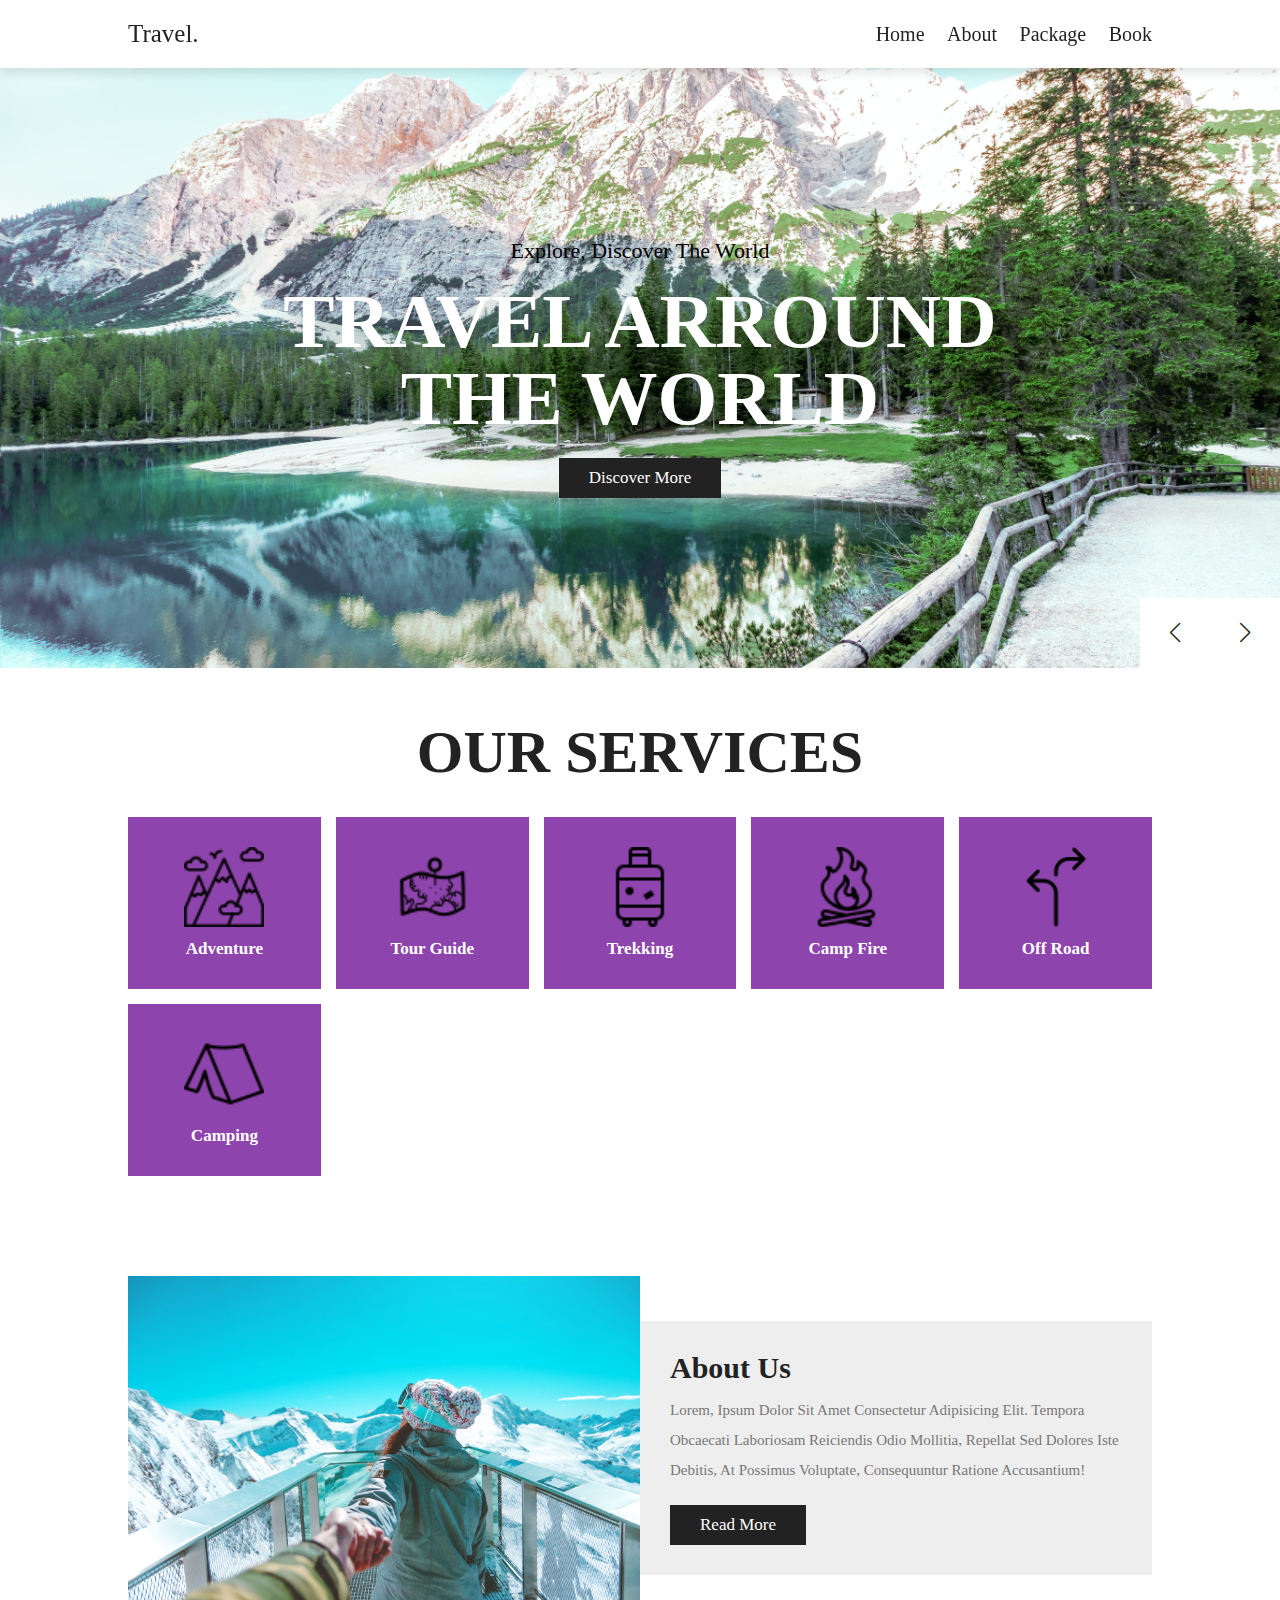
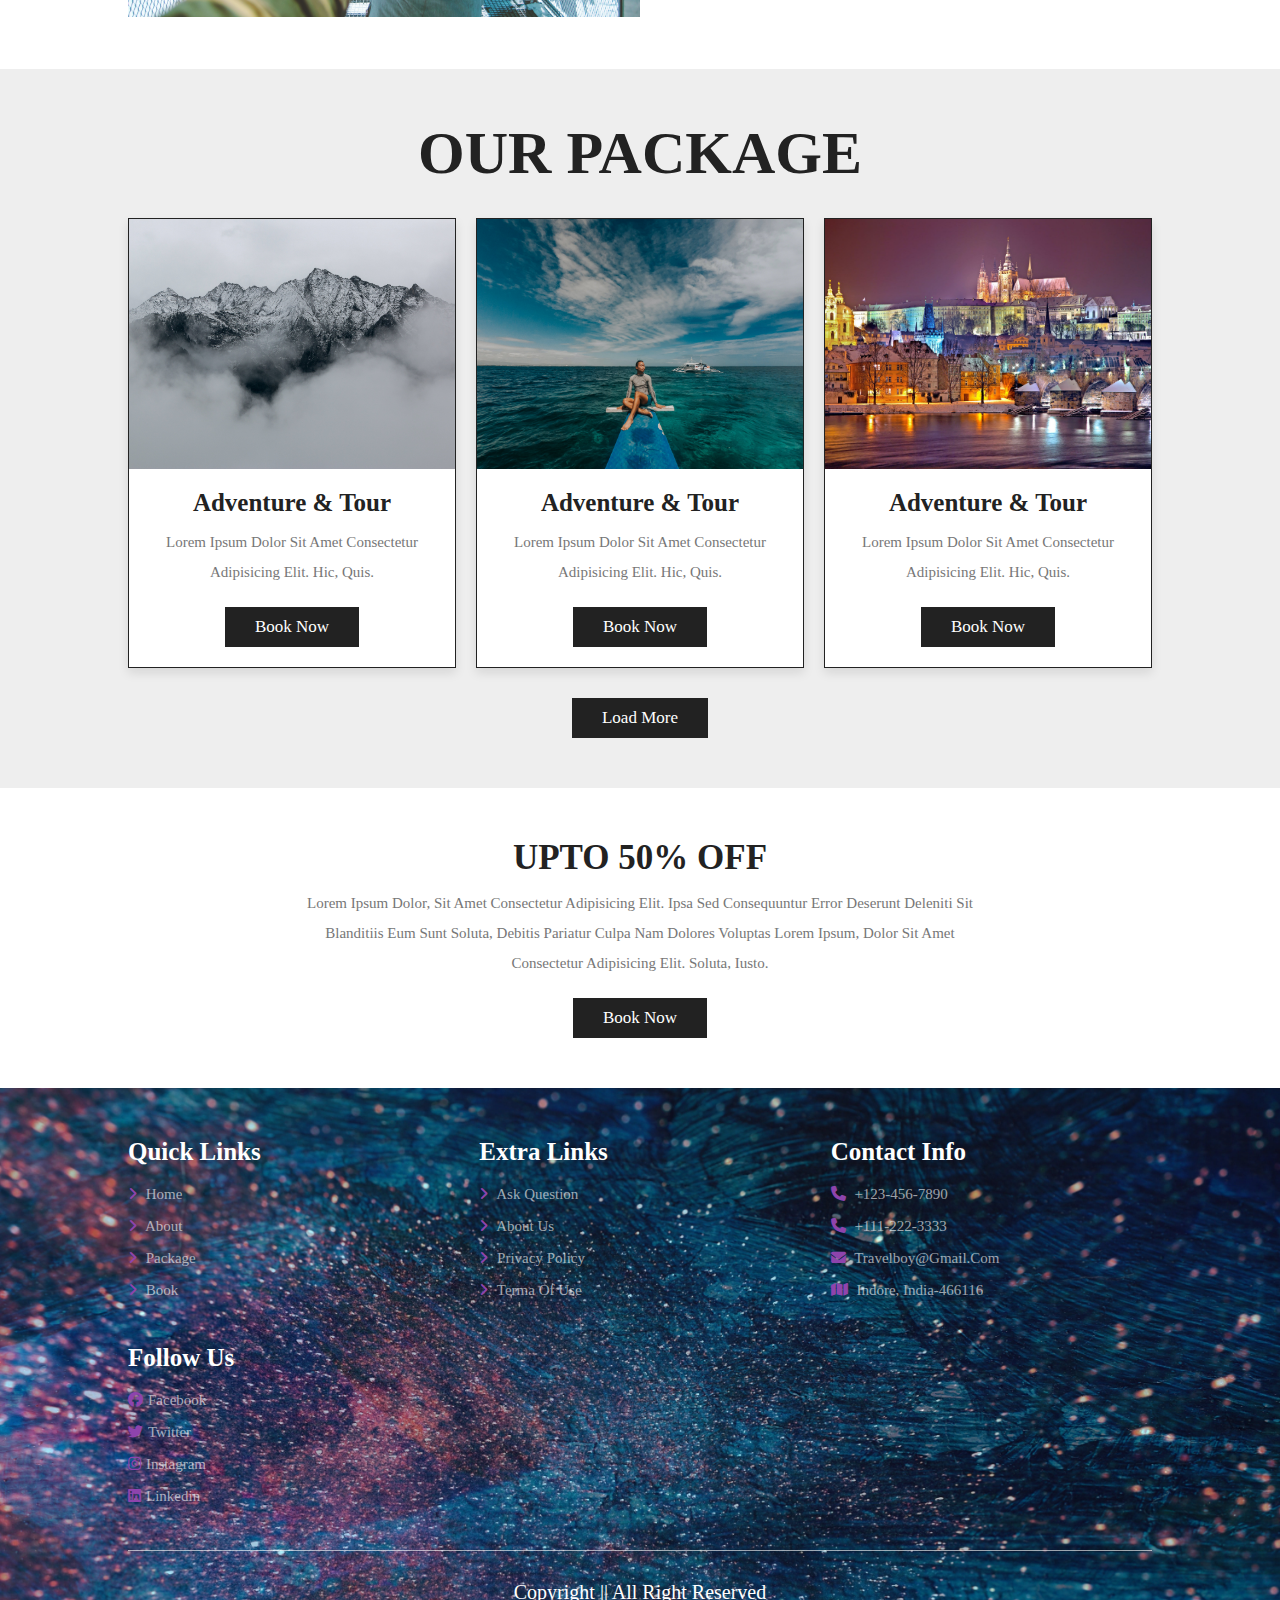
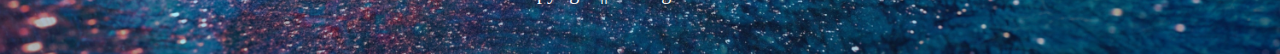
<file: index.html>
<!DOCTYPE html>
<html lang="en">

<head>
    <meta charset="UTF-8">
    <meta name="viewport" content="width=device-width, initial-scale=1.0">
    <title>travel and tours </title>
    <link rel="stylesheet" href="https://cdn.jsdelivr.net/npm/swiper@11/swiper-bundle.min.css" />
    <link rel="stylesheet" href="https://cdnjs.cloudflare.com/ajax/libs/font-awesome/6.5.1/css/all.min.css">
    <link rel="stylesheet" href="style.css">
</head>

<body>
    <!-- header section starts -->

    <section class="header">

        <a href="index.html" class="logo">travel.</a>

        <nav class="navbar">
            <a href="index.html">home</a>
            <a href="about.html">about</a>
            <a href="package.html">package</a>
            <a href="book.html">book</a>
        </nav>

        <div id="menu-btn" class="fas fa-bars"></div>

    </section>

    <!-- header section ends -->

    <!-- home section starts  -->

    <section class="home">

        <div class="swiper home-slider">

            <div class="swiper-wrapper">

                <div class="slide swiper-slide" style="background: url(img/home1.jpg) no-repeat;">
                    <div class="content">
                        <span>explore, discover the world</span>
                        <h3>travel arround the world </h3>
                        <a href="package.html" class="btn">discover more</a>
                    </div>
                </div>

                <div class="slide swiper-slide" style="background: url(img/home2.jpg) no-repeat;">
                    <div class="content">
                        <span>explore, discover the world</span>
                        <h3>discover the new places</h3>
                        <a href="package.html" class="btn">discover more</a>
                    </div>
                </div>

                <div class="slide swiper-slide" style="background: url(img/home3.jpg) no-repeat;">
                    <div class="content">
                        <span>explore, discover the world</span>
                        <h3>make your tour worthwhile</h3>
                        <a href="package.html" class="btn">discover more</a>
                    </div>
                </div>

            </div>

            <div class="swiper-button-next"></div>
            <div class="swiper-button-prev"></div>

        </div>

    </section>

    <!-- home section ends  -->

    <!-- services section starts  -->
    <section class="services">
        <h1 class="heading-title"> our services</h1>
        <div class="box-container">

            <div class="box">
                <img src="img/icon1.png" alt="">
                <h3>adventure</h3>
            </div>

            <div class="box">
                <img src="img/icon2.png" alt="">
                <h3>tour guide</h3>
            </div>

            <div class="box">
                <img src="img/icon3.png" alt="">
                <h3>trekking</h3>
            </div>

            <div class="box">
                <img src="img/icon4.png" alt="">
                <h3>camp fire</h3>
            </div>

            <div class="box">
                <img src="img/icon5.png" alt="">
                <h3>off road</h3>
            </div>

            <div class="box">
                <img src="img/icon6.png" alt="">
                <h3>camping</h3>
            </div>


        </div>
    </section>
    <!-- services section ends  -->

    <!-- home about section starts  -->
<section>
    <div class="home-about">

        <div class="image">

            <img src="img/about.jpg" alt="">
        </div>

        <div class="content">
            <h3>about us</h3>
            <p>Lorem, ipsum dolor sit amet consectetur adipisicing elit. Tempora obcaecati laboriosam reiciendis odio
                mollitia, repellat sed dolores iste debitis, at possimus voluptate, consequuntur ratione accusantium!
            </p>
            <a href="about.html" class="btn">read more</a>
        </div>

    </div>
</section>
   

    <!-- home about section ends  -->

    <!-- home package section starts  -->

    <section class="home-package">

        <h1 class="heading-title">our package</h1>

        <div class="box-container">

            <div class="box">
                <div class="image">
                    <img src="img/img1.jpg" alt="">
                </div>
                <div class="content">
                    <h3>adventure & tour</h3>
                    <p>Lorem ipsum dolor sit amet consectetur adipisicing elit. Hic, quis.</p>
                    <a href="package.html" class="btn">book now</a>
                </div>
            </div>

            <div class="box">
                <div class="image">
                    <img src="img/img2.jpg" alt="">
                </div>
                <div class="content">
                    <h3>adventure & tour</h3>
                    <p>Lorem ipsum dolor sit amet consectetur adipisicing elit. Hic, quis.</p>
                    <a href="package.html" class="btn">book now</a>
                </div>
            </div>

            <div class="box">
                <div class="image">
                    <img src="img/img3.jpg" alt="">
                </div>
                <div class="content">
                    <h3>adventure & tour</h3>
                    <p>Lorem ipsum dolor sit amet consectetur adipisicing elit. Hic, quis.</p>
                    <a href="package.html" class="btn">book now</a>
                </div>
            </div>

        </div>

        <div class="load-more"><a href="package.html" class="btn">load more</a></div>

    </section>

    <!-- home package section ends  -->

    <!-- home offer section starts  -->

    <section class="home-offer">

        <div class="content">
            <h3>upto 50% off</h3>
            <p>Lorem ipsum dolor, sit amet consectetur adipisicing elit. Ipsa sed consequuntur error deserunt deleniti
                sit blanditiis eum sunt soluta, debitis pariatur culpa nam dolores voluptas Lorem ipsum, dolor sit amet
                consectetur adipisicing elit. Soluta, iusto.</p>
            <a href="book.html" class="btn">book now</a>
        </div>

    </section>

    <!-- home offer section ends  -->













































    <!-- footer section start  -->

    <section class="footer">

        <div class="box-container">

            <div class="box">
                <h3>quick links</h3>
                <a href="index.html"> <i class="fas fa-angle-right"></i> home</a>
                <a href="about.html"> <i class="fas fa-angle-right"></i> about</a>
                <a href="package.html"> <i class="fas fa-angle-right"></i> package</a>
                <a href="book.html"> <i class="fas fa-angle-right"></i> book</a>
            </div>

            <div class="box">
                <h3>extra links</h3>
                <a href="#"> <i class="fas fa-angle-right"></i> ask question</a>
                <a href="#"> <i class="fas fa-angle-right"></i> about us</a>
                <a href="#"> <i class="fas fa-angle-right"></i> privacy policy</a>
                <a href="#"> <i class="fas fa-angle-right"></i> terma of use</a>
            </div>

            <div class="box">
                <h3>contact info</h3>
                <a href="#"> <i class="fas fa-phone"></i> +123-456-7890</a>
                <a href="#"> <i class="fas fa-phone"></i> +111-222-3333</a>
                <a href="#"> <i class="fas fa-envelope"></i> travelboy@gmail.com </a>
                <a href="#"> <i class="fas fa-map"></i> indore, india-466116</a>
            </div>

            <div class="box">
                <h3>follow us</h3>
                <a href="#"><i class="fab fa-facebook"></i>facebook</a>
                <a href="#"><i class="fab fa-twitter"></i>twitter</a>
                <a href="#"><i class="fab fa-instagram"></i>instagram</a>
                <a href="#"><i class="fab fa-linkedin"></i>linkedin</a>
            </div>


        </div>

        <div class="credit">copyright || All right reserved </div>

    </section>

    <!-- footer section ends  -->

    <script src="https://cdn.jsdelivr.net/npm/swiper@11/swiper-bundle.min.js"></script>
    <script src="script.js"></script>
</body>

</html>
</file>
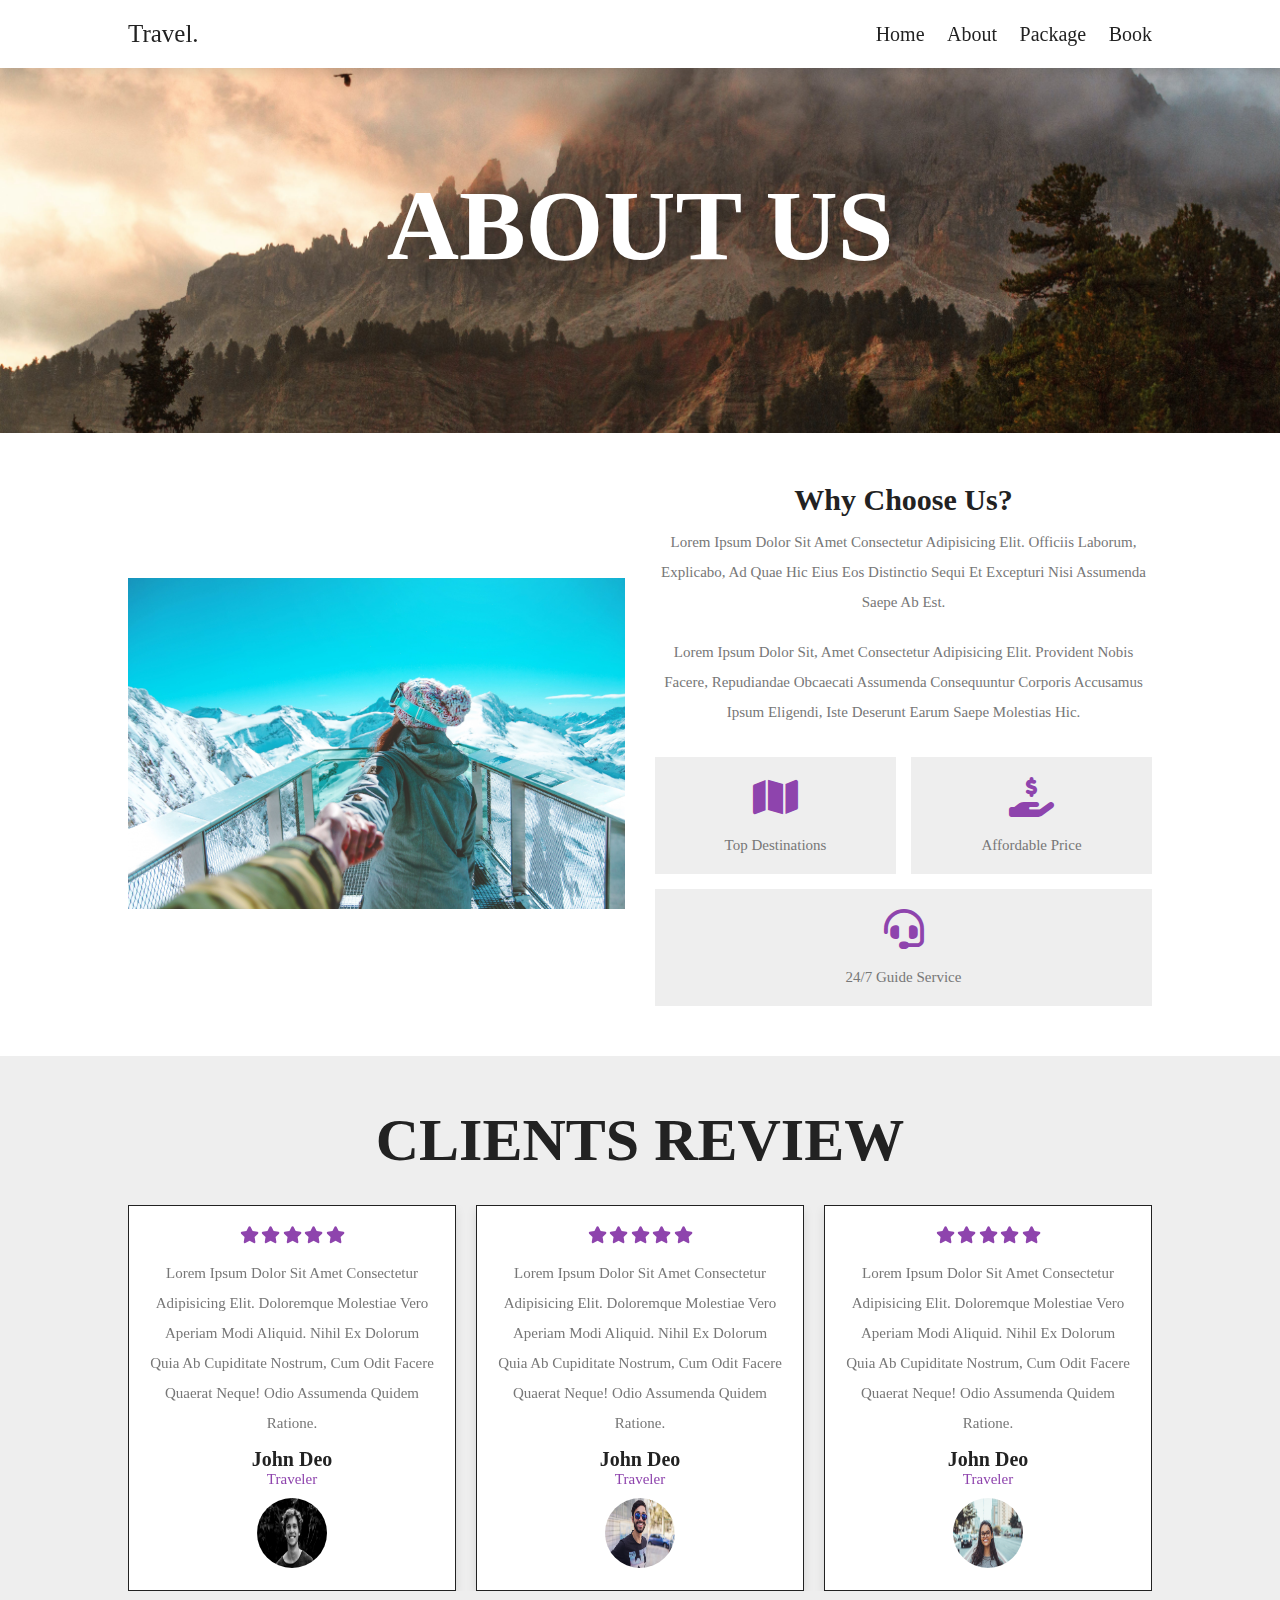
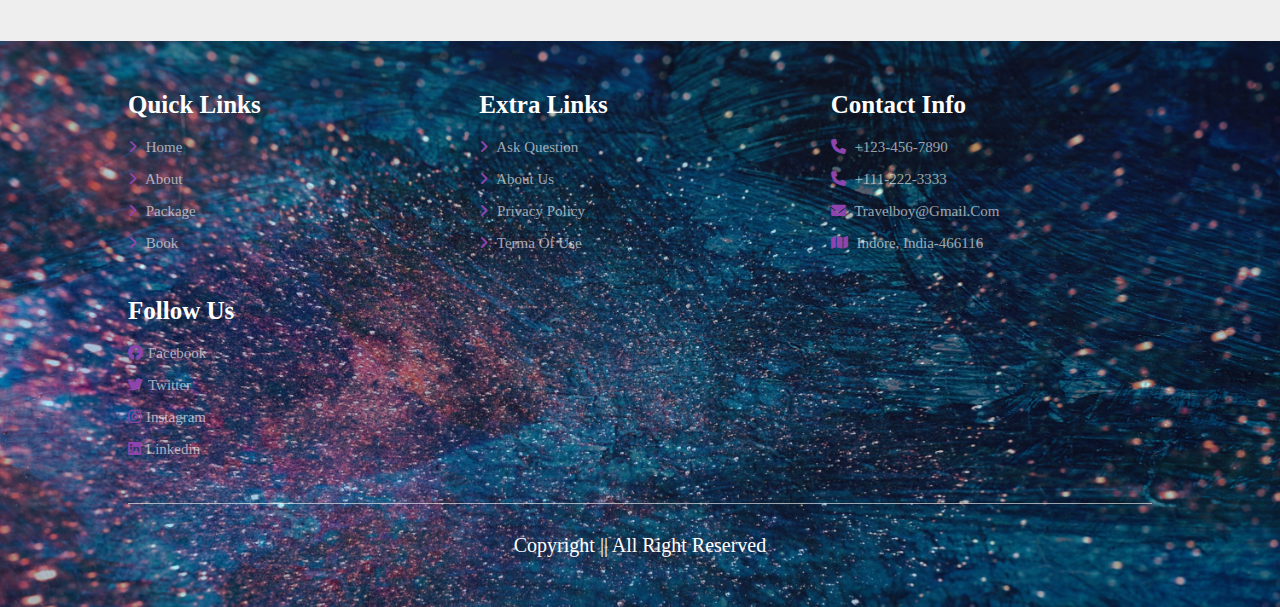
<file: about.html>
<!DOCTYPE html>
<html lang="en">

<head>
    <meta charset="UTF-8">
    <meta name="viewport" content="width=device-width, initial-scale=1.0">
    <title>about</title>
    <link rel="stylesheet" href="https://cdn.jsdelivr.net/npm/swiper@11/swiper-bundle.min.css" />
    <link rel="stylesheet" href="https://cdnjs.cloudflare.com/ajax/libs/font-awesome/6.5.1/css/all.min.css">
    <link rel="stylesheet" href="style.css">
</head>

<body>
    <!-- header section starts -->

    <section class="header">

        <a href="index.html" class="logo">travel.</a>

        <nav class="navbar">
            <a href="index.html">home</a>
            <a href="about.html">about</a>
            <a href="package.html">package</a>
            <a href="book.html">book</a>
        </nav>

        <div id="menu-btn" class="fas fa-bars"></div>

    </section>

    <!-- header section ends -->

    <div class="heading" style="background:url(img/header6.jpg)no-repeat">
        <h1>about us</h1>
    </div>

    <!-- about section starts  -->

    <section class="about">

        <div class="image">
            <img src="img/about.jpg" alt="">
        </div>
        <div class="content">
            <h3>why choose us?</h3>
            <p>Lorem ipsum dolor sit amet consectetur adipisicing elit. Officiis laborum, explicabo, ad quae hic eius
                eos distinctio sequi et excepturi nisi assumenda saepe ab est.</p>
            <p>Lorem ipsum dolor sit, amet consectetur adipisicing elit. Provident nobis facere, repudiandae obcaecati
                assumenda consequuntur corporis accusamus ipsum eligendi, iste deserunt earum saepe molestias hic.</p>
            <div class="icons-container">
                <div class="icons">
                    <i class="fas fa-map"></i>
                    <span>top destinations</span>
                </div>

                <div class="icons">
                    <i class="fas fa-hand-holding-usd"></i>
                    <span>affordable price</span>
                </div>

                <div class="icons">
                    <i class="fas fa-headset"></i>
                    <span>24/7 guide service</span>
                </div>

            </div>
        </div>

    </section>

    <!-- about section ends  -->

    <!-- review section starts  -->

    <section class="review">
        <h1 class="heading-title"> clients review</h1>

        <div class="swiper review-slider">

            <div class="swiper-wrapper">

                <div class="swiper-slide slide">
                    <div class="stars">
                        <i class="fas fa-star"></i>
                        <i class="fas fa-star"></i>
                        <i class="fas fa-star"></i>
                        <i class="fas fa-star"></i>
                        <i class="fas fa-star"></i>
                    </div>
                    <p>Lorem ipsum dolor sit amet consectetur adipisicing elit. Doloremque molestiae vero aperiam modi
                        aliquid. Nihil ex dolorum quia ab cupiditate nostrum, cum odit facere quaerat neque! Odio
                        assumenda quidem ratione.</p>
                    <h3>john deo</h3>
                    <span>traveler</span>
                    <img src="img/pic 1.jpg" alt="">    
                </div>

                <div class="swiper-slide slide">
                    <div class="stars">
                        <i class="fas fa-star"></i>
                        <i class="fas fa-star"></i>
                        <i class="fas fa-star"></i>
                        <i class="fas fa-star"></i>
                        <i class="fas fa-star"></i>
                    </div>
                    <p>Lorem ipsum dolor sit amet consectetur adipisicing elit. Doloremque molestiae vero aperiam modi
                        aliquid. Nihil ex dolorum quia ab cupiditate nostrum, cum odit facere quaerat neque! Odio
                        assumenda quidem ratione.</p>
                    <h3>john deo</h3>
                    <span>traveler</span>
                    <img src="img/pic 2.jpg" alt="">    
                </div>

                <div class="swiper-slide slide">
                    <div class="stars">
                        <i class="fas fa-star"></i>
                        <i class="fas fa-star"></i>
                        <i class="fas fa-star"></i>
                        <i class="fas fa-star"></i>
                        <i class="fas fa-star"></i>
                    </div>
                    <p>Lorem ipsum dolor sit amet consectetur adipisicing elit. Doloremque molestiae vero aperiam modi
                        aliquid. Nihil ex dolorum quia ab cupiditate nostrum, cum odit facere quaerat neque! Odio
                        assumenda quidem ratione.</p>
                    <h3>john deo</h3>
                    <span>traveler</span>
                    <img src="img/pic 3.jpg" alt="">    
                </div>

                <div class="swiper-slide slide">
                    <div class="stars">
                        <i class="fas fa-star"></i>
                        <i class="fas fa-star"></i>
                        <i class="fas fa-star"></i>
                        <i class="fas fa-star"></i>
                        <i class="fas fa-star"></i>
                    </div>
                    <p>Lorem ipsum dolor sit amet consectetur adipisicing elit. Doloremque molestiae vero aperiam modi
                        aliquid. Nihil ex dolorum quia ab cupiditate nostrum, cum odit facere quaerat neque! Odio
                        assumenda quidem ratione.</p>
                    <h3>john deo</h3>
                    <span>traveler</span>
                    <img src="img/pic 4.jpg" alt="">    
                </div>

            </div>
           
        </div>

    </section>

    <!-- review section ends  -->















































    <!-- footer section start  -->

    <section class="footer">

        <div class="box-container">

            <div class="box">
                <h3>quick links</h3>
                <a href="index.html"> <i class="fas fa-angle-right"></i> home</a>
                <a href="about.html"> <i class="fas fa-angle-right"></i> about</a>
                <a href="package.html"> <i class="fas fa-angle-right"></i> package</a>
                <a href="book.html"> <i class="fas fa-angle-right"></i> book</a>
            </div>

            <div class="box">
                <h3>extra links</h3>
                <a href="#"> <i class="fas fa-angle-right"></i> ask question</a>
                <a href="#"> <i class="fas fa-angle-right"></i> about us</a>
                <a href="#"> <i class="fas fa-angle-right"></i> privacy policy</a>
                <a href="#"> <i class="fas fa-angle-right"></i> terma of use</a>
            </div>

            <div class="box">
                <h3>contact info</h3>
                <a href="#"> <i class="fas fa-phone"></i> +123-456-7890</a>
                <a href="#"> <i class="fas fa-phone"></i> +111-222-3333</a>
                <a href="#"> <i class="fas fa-envelope"></i> travelboy@gmail.com </a>
                <a href="#"> <i class="fas fa-map"></i> indore, india-466116</a>
            </div>

            <div class="box">
                <h3>follow us</h3>
                <a href="#"><i class="fab fa-facebook"></i>facebook</a>
                <a href="#"><i class="fab fa-twitter"></i>twitter</a>
                <a href="#"><i class="fab fa-instagram"></i>instagram</a>
                <a href="#"><i class="fab fa-linkedin"></i>linkedin</a>
            </div>


        </div>

        <div class="credit">copyright || All right reserved </div>

    </section>

    <!-- footer section ends  -->

    <script src="https://cdn.jsdelivr.net/npm/swiper@11/swiper-bundle.min.js"></script>
    <script src="script.js"></script>
</body>

</html>
</file>
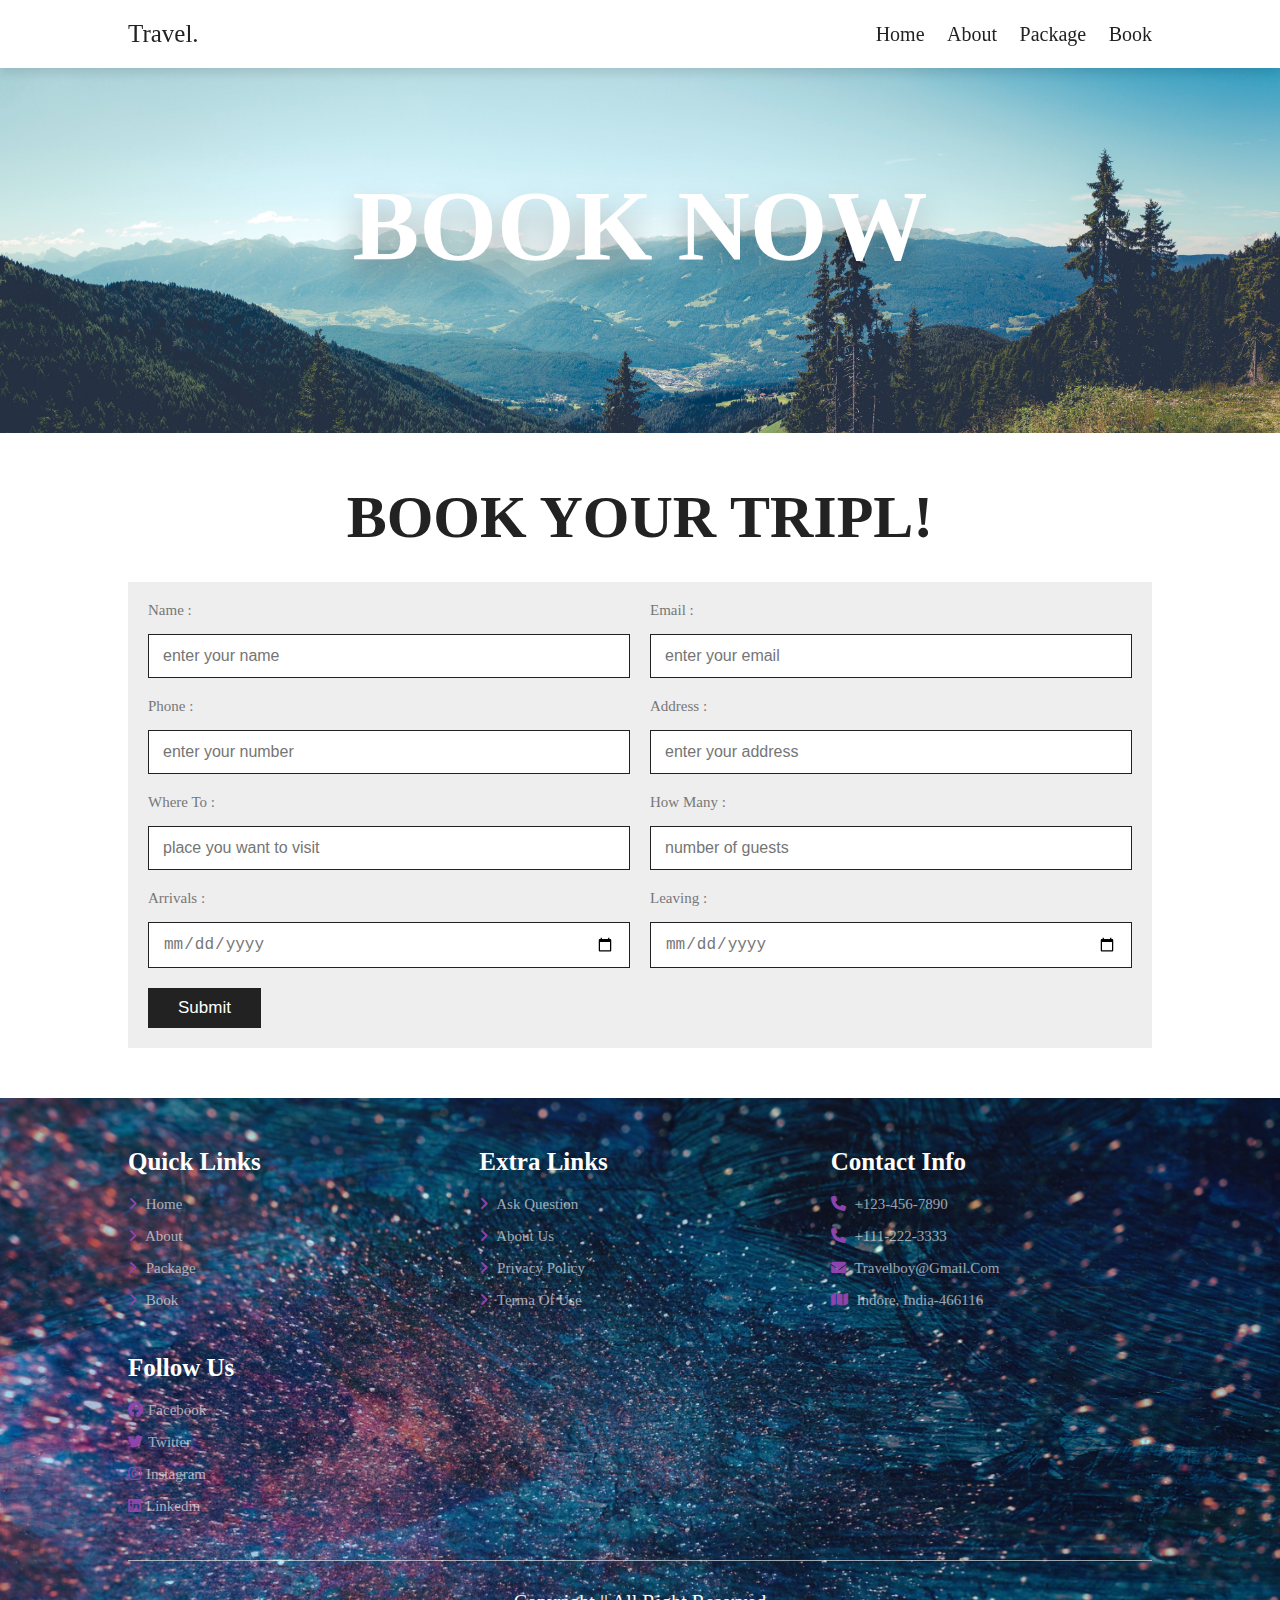
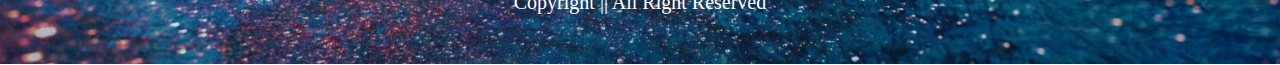
<file: book.html>
<!DOCTYPE html>
<html lang="en">
<head>
    <meta charset="UTF-8">
    <meta name="viewport" content="width=device-width, initial-scale=1.0">
    <title>book </title>
    <link
  rel="stylesheet" href="https://cdn.jsdelivr.net/npm/swiper@11/swiper-bundle.min.css"/>
    <link rel="stylesheet" href="https://cdnjs.cloudflare.com/ajax/libs/font-awesome/6.5.1/css/all.min.css">
    <link rel="stylesheet" href="style.css">
</head>
<body>
    <!-- header section starts -->
    
    <section class="header">

        <a href="index.html" class="logo">travel.</a>

        <nav class="navbar">
            <a href="index.html">home</a>
            <a href="about.html">about</a>
            <a href="package.html">package</a>
            <a href="book.html">book</a>
        </nav>

        <div id="menu-btn" class="fas fa-bars"></div>

    </section>

    <!-- header section ends -->
    <div class="heading"style="background:url(img/header5.jpg) no-repeat" >
        <h1>book now</h1>
     </div>

       <!-- booking section starts  -->

       <section class="booking">

        <h1 class="heading-title">book your tripl!</h1>

        <form action="" class="book-form">
            <div class="flex">
                <div class="inputBox">
                    <span>name :</span>
                    <input type="text" placeholder="enter your name" name="name">
                </div>

                <div class="inputBox">
                    <span>email :</span>
                    <input type="email" placeholder="enter your email" name="eamil">
                </div>

                <div class="inputBox">
                    <span>phone :</span>
                    <input type="number" placeholder="enter your number" name="phone">
                </div>

                <div class="inputBox">
                    <span>address :</span>
                    <input type="text" placeholder="enter your address" name="address">
                </div>

                <div class="inputBox">
                    <span>where to :</span>
                    <input type="text" placeholder="place you want to visit" name="location">
                </div>

                <div class="inputBox">
                    <span>how many :</span>
                    <input type="number" placeholder="number of guests" name="guests">
                </div>

                <div class="inputBox">
                    <span>arrivals :</span>
                    <input type="date"  name="arrivals">
                </div>

                <div class="inputBox">
                    <span>leaving :</span>
                    <input type="date"  name="leaving">
                </div>

            </div>
            <input type="submit" value="submit" class="btn" name="send">
        </form>

       </section>

       <!-- booking section ends  -->

















































    <!-- footer section start  -->

    <section class="footer">

        <div class="box-container">

            <div class="box">
                <h3>quick links</h3>
                <a href="index.html"> <i class="fas fa-angle-right"></i> home</a>
                <a href="about.html"> <i class="fas fa-angle-right"></i> about</a>
                <a href="package.html"> <i class="fas fa-angle-right"></i> package</a>
                <a href="book.html"> <i class="fas fa-angle-right"></i> book</a>
            </div>

            <div class="box">
                <h3>extra links</h3>
                <a href="#"> <i class="fas fa-angle-right"></i> ask question</a>
                <a href="#"> <i class="fas fa-angle-right"></i> about us</a>
                <a href="#"> <i class="fas fa-angle-right"></i> privacy policy</a>
                <a href="#"> <i class="fas fa-angle-right"></i> terma of use</a>
            </div>

            <div class="box">
                <h3>contact info</h3>
                <a href="#"> <i class="fas fa-phone"></i> +123-456-7890</a>
                <a href="#"> <i class="fas fa-phone"></i> +111-222-3333</a>
                <a href="#"> <i class="fas fa-envelope"></i> travelboy@gmail.com </a>
                <a href="#"> <i class="fas fa-map"></i> indore, india-466116</a>
            </div>

            <div class="box">
                <h3>follow us</h3>
                <a href="#"><i class="fab fa-facebook"></i>facebook</a>
                <a href="#"><i class="fab fa-twitter"></i>twitter</a>
                <a href="#"><i class="fab fa-instagram"></i>instagram</a>
                <a href="#"><i class="fab fa-linkedin"></i>linkedin</a>
            </div>


        </div>

        <div class="credit">copyright || All right reserved </div>

    </section>

    <!-- footer section ends  -->
 
    <script src="https://cdn.jsdelivr.net/npm/swiper@11/swiper-bundle.min.js"></script>
    <script src="script.js"></script>
</body>
</html>
</file>
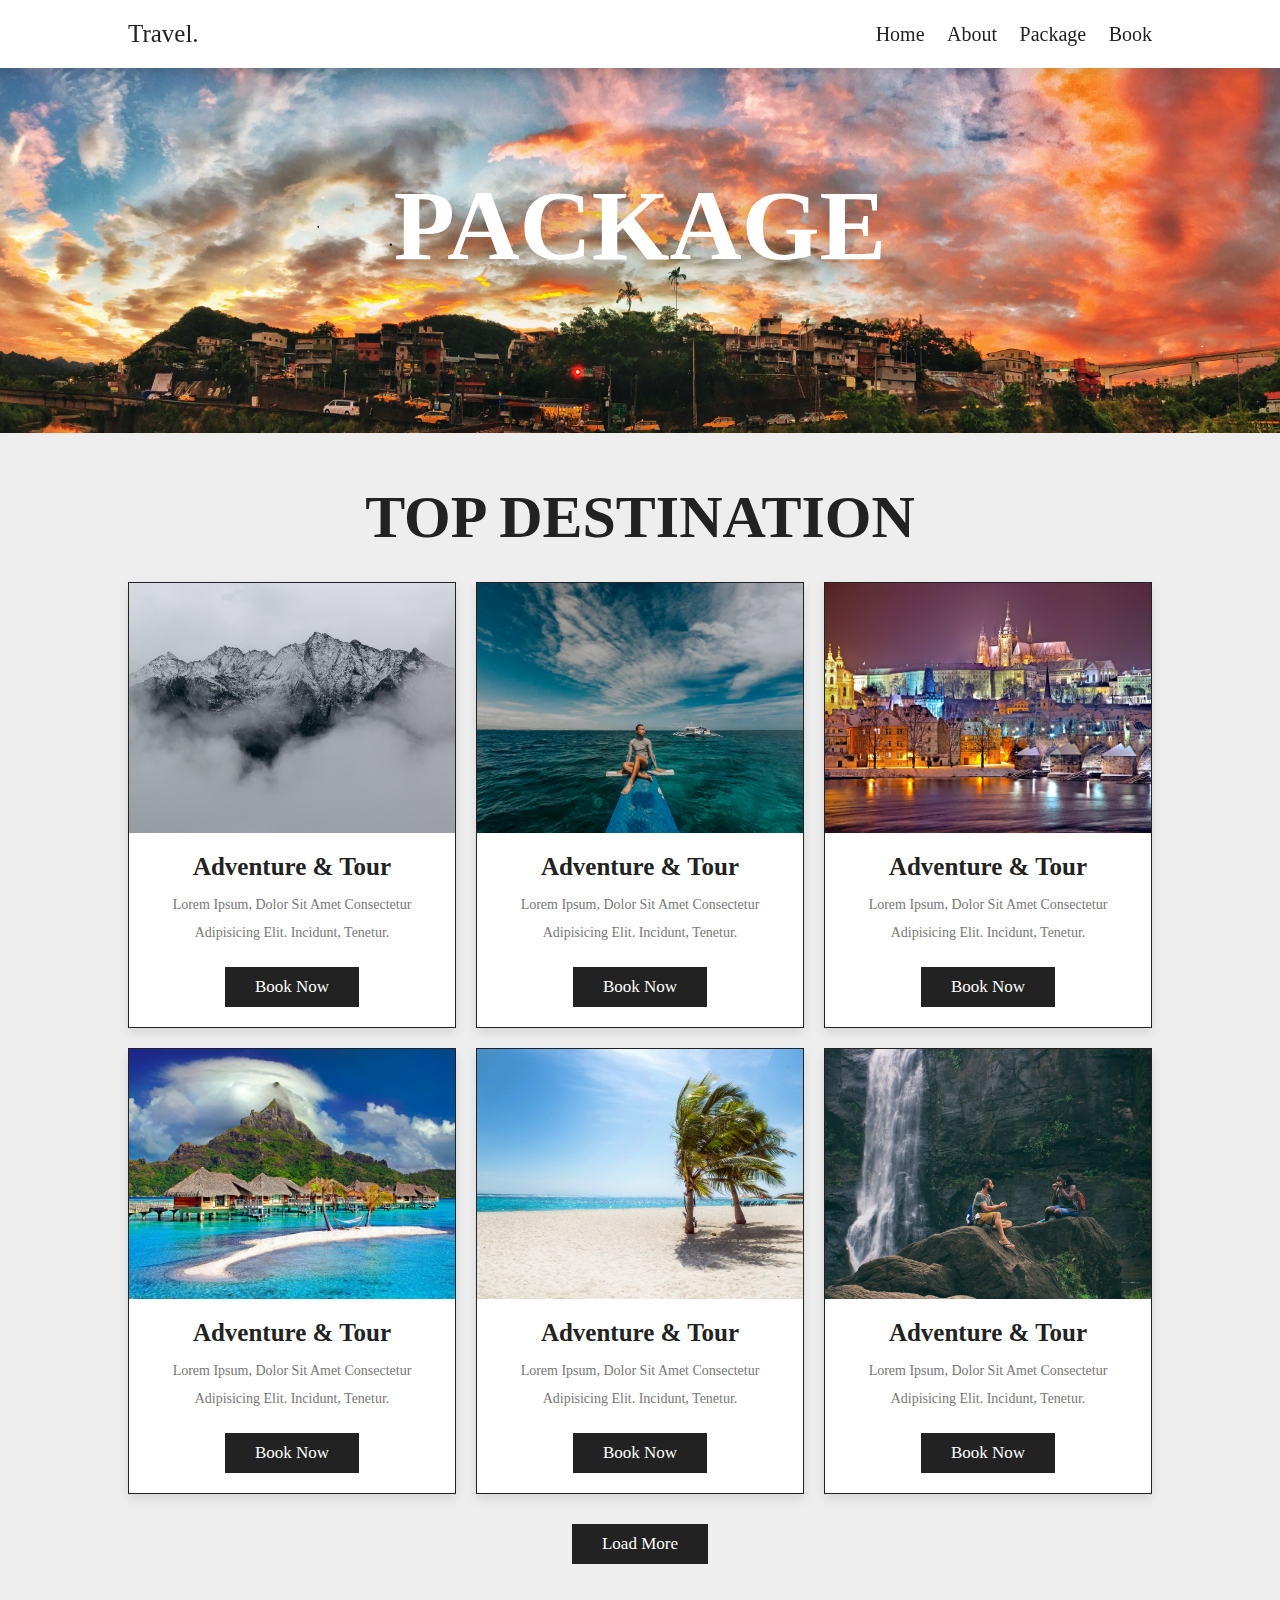
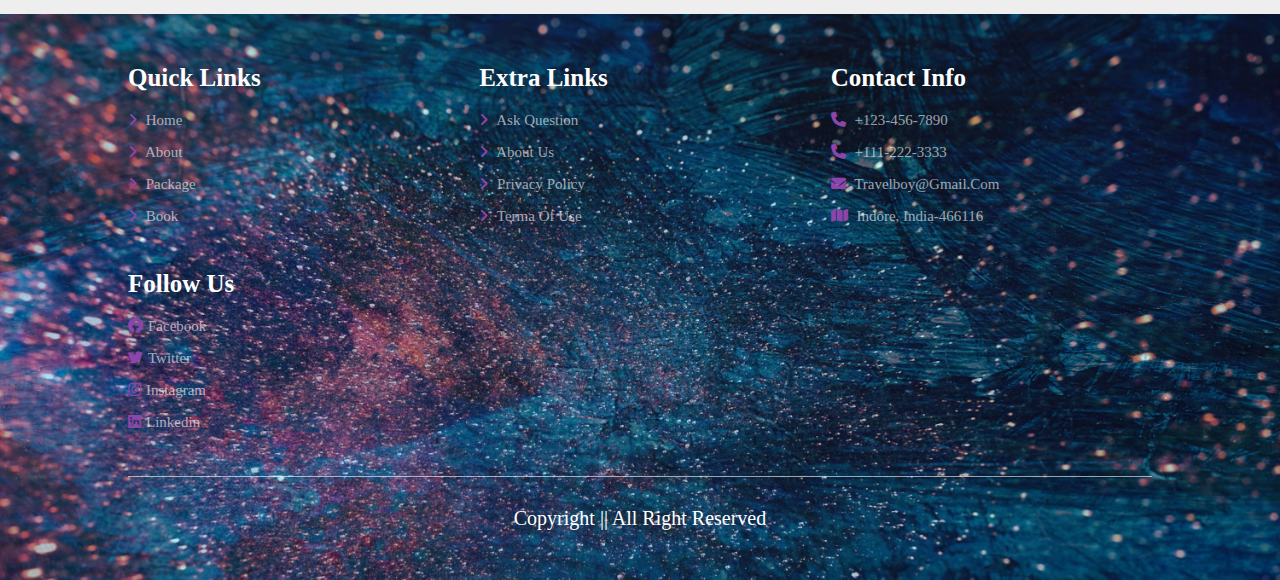
<file: package.html>
<!DOCTYPE html>
<html lang="en">
<head>
    <meta charset="UTF-8">
    <meta name="viewport" content="width=device-width, initial-scale=1.0">
    <title>package </title>
    <link
  rel="stylesheet" href="https://cdn.jsdelivr.net/npm/swiper@11/swiper-bundle.min.css"/>
    <link rel="stylesheet" href="https://cdnjs.cloudflare.com/ajax/libs/font-awesome/6.5.1/css/all.min.css">
    <link rel="stylesheet" href="style.css">
</head>
<body>
    <!-- header section starts -->
    
    <section class="header">

        <a href="index.html" class="logo">travel.</a>

        <nav class="navbar">
            <a href="index.html">home</a>
            <a href="about.html">about</a>
            <a href="package.html">package</a>
            <a href="book.html">book</a>
        </nav>

        <div id="menu-btn" class="fas fa-bars"></div>

    </section>

    <!-- header section ends -->
    <div class="heading"style="background:url(img/header.jpg) no-repeat" >
        <h1>package</h1>
     </div>
     
     <!-- package section starts  -->

     <section class="package">

        <h1 class="heading-title">top destination</h1>

        <div class="box-container">

            <div class="box">
                <div class="image">
                    <img src="img/img1.jpg" alt="">
                </div>
                <div class="content">
                 <h3>adventure & tour</h3>
                 <p>Lorem ipsum, dolor sit amet consectetur adipisicing elit. Incidunt, tenetur.</p>
                 <a href="book.html" class="btn">book now</a>
                </div>
            </div>

            <div class="box">
                <div class="image">
                    <img src="img/img2.jpg" alt="">
                </div>
                <div class="content">
                 <h3>adventure & tour</h3>
                 <p>Lorem ipsum, dolor sit amet consectetur adipisicing elit. Incidunt, tenetur.</p>
                 <a href="book.html" class="btn">book now</a>
                </div>
            </div>

            <div class="box">
                <div class="image">
                    <img src="img/img3.jpg" alt="">
                </div>
                <div class="content">
                 <h3>adventure & tour</h3>
                 <p>Lorem ipsum, dolor sit amet consectetur adipisicing elit. Incidunt, tenetur.</p>
                 <a href="book.html" class="btn">book now</a>
                </div>
            </div>

            <div class="box">
                <div class="image">
                    <img src="img/img4.jpg" alt="">
                </div>
                <div class="content">
                 <h3>adventure & tour</h3>
                 <p>Lorem ipsum, dolor sit amet consectetur adipisicing elit. Incidunt, tenetur.</p>
                 <a href="book.html" class="btn">book now</a>
                </div>
            </div>

            <div class="box">
                <div class="image">
                    <img src="img/img5.jpg" alt="">
                </div>
                <div class="content">
                 <h3>adventure & tour</h3>
                 <p>Lorem ipsum, dolor sit amet consectetur adipisicing elit. Incidunt, tenetur.</p>
                 <a href="book.html" class="btn">book now</a>
                </div>
            </div>

            <div class="box">
                <div class="image">
                    <img src="img/img6.jpg" alt="">
                </div>
                <div class="content">
                 <h3>adventure & tour</h3>
                 <p>Lorem ipsum, dolor sit amet consectetur adipisicing elit. Incidunt, tenetur.</p>
                 <a href="book.html" class="btn">book now</a>
                </div>
            </div>

            <div class="box">
                <div class="image">
                    <img src="img/img7.jpg" alt="">
                </div>
                <div class="content">
                 <h3>adventure & tour</h3>
                 <p>Lorem ipsum, dolor sit amet consectetur adipisicing elit. Incidunt, tenetur.</p>
                 <a href="book.html" class="btn">book now</a>
                </div>
            </div>

            <div class="box">
                <div class="image">
                    <img src="img/img8.jpg" alt="">
                </div>
                <div class="content">
                 <h3>adventure & tour</h3>
                 <p>Lorem ipsum, dolor sit amet consectetur adipisicing elit. Incidunt, tenetur.</p>
                 <a href="book.html" class="btn">book now</a>
                </div>
            </div>

            <div class="box">
                <div class="image">
                    <img src="img/img9.jpg" alt="">
                </div>
                <div class="content">
                 <h3>adventure & tour</h3>
                 <p>Lorem ipsum, dolor sit amet consectetur adipisicing elit. Incidunt, tenetur.</p>
                 <a href="book.html" class="btn">book now</a>
                </div>
            </div>

            <div class="box">
                <div class="image">
                    <img src="img/img10.jpg" alt="">
                </div>
                <div class="content">
                 <h3>adventure & tour</h3>
                 <p>Lorem ipsum, dolor sit amet consectetur adipisicing elit. Incidunt, tenetur.</p>
                 <a href="book.html" class="btn">book now</a>
                </div>
            </div>

            <div class="box">
                <div class="image">
                    <img src="img/img11.jpg" alt="">
                </div>
                <div class="content">
                 <h3>adventure & tour</h3>
                 <p>Lorem ipsum, dolor sit amet consectetur adipisicing elit. Incidunt, tenetur.</p>
                 <a href="book.html" class="btn">book now</a>
                </div>
            </div>

            <div class="box">
                <div class="image">
                    <img src="img/img12.jpg" alt="">
                </div>
                <div class="content">
                 <h3>adventure & tour</h3>
                 <p>Lorem ipsum, dolor sit amet consectetur adipisicing elit. Incidunt, tenetur.</p>
                 <a href="book.html" class="btn">book now</a>
                </div>
            </div>

        </div>
        <div class="load-more"><span class="btn">load more</span></div>

     </section>

     <!-- package section ends  -->

















































    <!-- footer section start  -->

    <section class="footer">

        <div class="box-container">

            <div class="box">
                <h3>quick links</h3>
                <a href="index.html"> <i class="fas fa-angle-right"></i> home</a>
                <a href="about.html"> <i class="fas fa-angle-right"></i> about</a>
                <a href="package.html"> <i class="fas fa-angle-right"></i> package</a>
                <a href="book.html"> <i class="fas fa-angle-right"></i> book</a>
            </div>

            <div class="box">
                <h3>extra links</h3>
                <a href="#"> <i class="fas fa-angle-right"></i> ask question</a>
                <a href="#"> <i class="fas fa-angle-right"></i> about us</a>
                <a href="#"> <i class="fas fa-angle-right"></i> privacy policy</a>
                <a href="#"> <i class="fas fa-angle-right"></i> terma of use</a>
            </div>

            <div class="box">
                <h3>contact info</h3>
                <a href="#"> <i class="fas fa-phone"></i> +123-456-7890</a>
                <a href="#"> <i class="fas fa-phone"></i> +111-222-3333</a>
                <a href="#"> <i class="fas fa-envelope"></i> travelboy@gmail.com </a>
                <a href="#"> <i class="fas fa-map"></i> indore, india-466116</a>
            </div>

            <div class="box">
                <h3>follow us</h3>
                <a href="#"><i class="fab fa-facebook"></i>facebook</a>
                <a href="#"><i class="fab fa-twitter"></i>twitter</a>
                <a href="#"><i class="fab fa-instagram"></i>instagram</a>
                <a href="#"><i class="fab fa-linkedin"></i>linkedin</a>
            </div>


        </div>

        <div class="credit">copyright || All right reserved </div>

    </section>

    <!-- footer section ends  -->
 
    <script src="https://cdn.jsdelivr.net/npm/swiper@11/swiper-bundle.min.js"></script>
    <script src="script.js"></script>
</body>
</html>
</file>
<file: style.css>
:root{
    --main-color:#8e44ad;
    --black:#222;
    --white:#FFFFFF;
    --light-black:#777;
    --light-white:#fff9;
    --dark-bg:rgba(0,0,0,.1);
    --light-bg:#eee;
    --border:.1rem solid var(--black);
    --box-shadow:0 .5rem 1rem rgba(0,0,0,.1);
    --text-shadow:0 1.5rem 3rem rgba(0,0,0,.3);  
}

*{
    margin: 0;padding: 0;
    border: none;outline: none;
    text-decoration: none;
    box-sizing: border-box;
    text-transform: capitalize;
}
html{
    font-size: 62.5%;
    overflow-x:hidden ;
}

html::-webkit-scrollbar{
    width: 1rem;
    
}
html::-webkit-scrollbar-track{
    background-color: var(--white);

}
html::-webkit-scrollbar-thumb{
    background-color: var(--main-color);
}
 /* about section style */
.heading{
   background-size: cover !important;
   background-position: center !important;
   padding-top:10rem ;
   padding-bottom: 15rem;
   display: flex;
   align-items: center;
   justify-content: center;
}

.heading h1{
    font-size: 10rem;
    text-transform: uppercase;
    color: var(--white);
    text-shadow: var(--text-shadow);
}

.btn{
    display: inline-block;
    background: var(--black);
    margin-top: 1rem;
    color: var(--white);
    font-size: 1.7rem;
    padding: 1rem 3rem ;
    cursor: pointer;
}
.btn:hover{
    background: var(--main-color);
}
.heading-title{
    text-align: center;
    margin-bottom: 3rem;
    font-size: 6rem;
    text-transform: uppercase;
    color: var(--black);
}

section{
    padding: 5rem 10%;
}

@keyframes fadeIn{
    0%{
        transform: scale(0);
        opacity: 0;
    }
}

.header{
    position: sticky;
    top: 0;left: 0;right: 0;
    z-index: 1000;
    background-color: var(--white);
    display: flex;
    padding-top: 2rem ;
    padding-bottom: 2rem;
    box-shadow: var(--box-shadow);
    align-items: center;
    justify-content: space-between;

}

.header .logo{
    font-size: 2.5rem;
    color: var(--black);
}
.header .navbar a{
 font-size: 2rem;
 margin-left: 2rem;
 color: var(--black);
}
.header .navbar a:hover{
    color: var(--main-color);
}
#menu-btn{
    font-size: 2.5rem;
    cursor: pointer;
    color: var(--black);
    display: none;
}

.home{
    padding: 0;
}
.home .slide{
    text-align: center;
    padding: 2rem;
    display: flex;
    align-items: center;
    justify-content: center;
    background-size: cover !important;
    background-position: center !important;
    min-height: 60rem;
}
.home .slide .content{
    width: 85rem;
}
.home .swiper-slide-active .content{
    display: inline-block;
}
.home .slide .content span{
    display: block;
    font-size: 2.2rem;
    color: black;
    padding-bottom: 1rem;
    animation:fadeIn .2s linear backwards .2s ;
}
.home .slide .content h3{
    font-size: 6vw;
    color: var(--white);
    text-transform: uppercase;
    line-height: 1;
    text-shadow: var(--text-shadow);
    padding: 1rem 0;
    animation:fadeIn .2s linear backwards .4s ;
}

.home .slide .content .btn{
    animation:fadeIn .2s linear backwards .6s ;
}

.home .swiper-button-next,
.home .swiper-button-prev{
  top: inherit;
  left: inherit;
  bottom: 0;
  right: 0;
  height: 7rem;
  width: 7rem;
  background: var(--white);
  color: var(--black);
}
.home .swiper-button-next:hover,
.home .swiper-button-prev:hover{
    background: var(--main-color);
    color: var(--white);
}
.home .swiper-button-next::after,
.home .swiper-button-prev::after{
    font-size: 2rem;
}
.home .swiper-button-prev{
    right: 7rem;
}

.services .box-container{
    display: grid;
    grid-template-columns: repeat(auto-fit,minmax(16rem , 1fr));
    gap: 1.5rem;
}
.services .box-container .box{
    padding: 3rem 2rem;
    text-align: center;
     background: var(--main-color);
     cursor: pointer;

}
.services .box-container .box:hover{
    background: var(--black);
}

.services .box-container .box img{
    height: 8rem;
}
.services .box-container .box h3{
    color: var(--white);
    font-size: 1.7rem;
    padding-top: 1rem;
}
.home-about{
    display: flex;
    align-items: center;
    flex-wrap: wrap;
}
.home-about .image{
    flex: 1 1 41rem;
}
.home-about .image img{
    width: 100%;
}
.home-about .content {
    flex: 1 1 41rem;
    padding: 3rem;
    background: var(--light-bg);
}
.home-about .content h3{
    font-size: 3rem;
    color: var(--black);
}
.home-about .content p{
    font-size: 1.5rem;
    padding: 1rem 0;
    line-height: 2;
    color: var(--light-black);
}
.home-package{
    background: var(--light-bg);
}
.home-package .box-container{
    display: grid;
   grid-template-columns: repeat(auto-fit, minmax(30rem, 1fr));
    gap: 2rem;
}
.home-package .box-container .box{
    border: var(--border);
    box-shadow: var(--box-shadow);
    background: var(--white);
}
.home-package .box-container .box .image{
    height: 25rem;
    overflow: hidden;
}
.home-package .box-container .box .image img{
    height: 100%;
    width: 100%;
    object-fit: cover;
    transition: .2s linear;
}
.home-package .box-container .box:hover .image img{
    transform: scale(1.1);
}
.home-package .box-container .box .content{
padding: 2rem;
text-align: center;
}
.home-package .box-container .box .content h3{
font-size: 2.5rem;
color: var(--black);
}
.home-package .box-container .box .content p{
    font-size: 1.5rem;
    color: var(--light-black);
    line-height: 2;
    padding: 1rem 0;

}

.home-package .load-more{
    text-align: center;
    margin-top:2rem ;
}

.home-offer{
    text-align: center;
}
.home-offer .content{
    max-width: 70rem;
    margin: 0 auto;
}
.home-offer .content h3{
    text-transform: uppercase;
    font-size: 3.5rem;
    color: var(--black);
}
.home-offer .content p{
    font-size: 1.5rem;
    color: var(--light-black);
    line-height: 2;
    padding: 1rem 0;
}

/* about section style  */

.about{
    display: flex;
    align-items: center;
    flex-wrap: wrap;
    gap: 3rem;
}
.about .image{
    flex: 1  1 41rem;
}
.about .image img{
    width: 100%;
}
.about .content{
    flex: 1 1 41rem;
    text-align: center;
}
.about .content h3{
    font-size: 3rem;
    color: var(--black);
}
.about .content p{
    font-size: 1.5rem;
    color: var(--light-black);
    line-height: 2;
    padding: 1rem 0;
}
.about .content .icons-container{
 margin-top: 2rem;
 display: flex;
 flex-wrap: wrap;
 gap: 1.5rem;
 align-items: flex-end;
}
.about .content .icons-container .icons{
    background: var(--light-bg);
    padding: 2rem;
    flex: 1 1 16rem;
}
.about .content .icons-container .icons i{
    font-size: 4rem;
    margin-bottom: 2rem;
    color: var(--main-color);
}
.about .content .icons-container .icons span{
    font-size: 1.5rem;
    color: var(--light-black);
    display: block;
}

.review{
    background: var(--light-bg);

}
.review .slide{
    padding: 2rem;
    border: var(--border);
    background: var(--white);
    text-align: center;
    box-shadow: var(--box-shadow);
    user-select: none;
}
.review .slide .stars{
    padding-bottom: .5rem;
}
.review .slide .stars i{
    font-size: 1.7rem;
    color: var(--main-color);
}
.review .slide p{
    font-size: 1.5rem;
    color: var(--light-black);
    line-height: 2;
    padding: 1rem 0;
}
.review .slide h3{
    font-size:2rem;
    color: var(--black);
}
.review .slide span{
    font-size: 1.5rem;
    color: var(--main-color);
    display: block;
}
.review .slide img{
    height: 7rem;
    width: 7rem;
    border-radius: 50%;
    margin-top: 1rem ;
}

/* package section style  */
.package{
    background: var(--light-bg);
}
.package .box-container{
    display: grid;
   grid-template-columns: repeat(auto-fit, minmax(30rem, 1fr));
    gap: 2rem;
}
.package .box-container .box{
    border: var(--border);
    box-shadow: var(--box-shadow);
    background: var(--white);
    display: none;
}
.package .box-container .box:nth-child(1),
.package .box-container .box:nth-child(2),
.package .box-container .box:nth-child(3),
.package .box-container .box:nth-child(4),
.package .box-container .box:nth-child(5),
.package .box-container .box:nth-child(6){
    display: inline-block;
}


.package .box-container .box:hover .image img{
    transform: scale(1.1);
}
.package .box-container .box .image{
    height: 25rem;
    overflow: hidden;
}
.package .box-container .box .image img{
    height: 100%;
    width: 100%;
    object-fit: cover;
    transition: .2s linear;
}
.package .box-container .box .content{
padding: 2rem;
text-align: center;
}
.package .box-container .box .content h3{
font-size: 2.5rem;
color: var(--black);
}
.package .box-container .box .content p{
    font-size: 1.4rem;
    color: var(--light-black);
    line-height: 2;
    padding: 1rem 0;

}

.package .load-more{
    text-align: center;
    margin-top:2rem ;
}

 /* booking section starts  */

 .booking .book-form{
    padding: 2rem;
    background: var(--light-bg);
 }
 .booking .book-form .flex{
    display: flex;
    flex-wrap: wrap;
    gap: 2rem;
 }
 .booking .book-form .flex .inputBox{
    flex:1 1 41rem;

 }
 .booking .book-form .flex .inputBox input{
    width: 100%;
    padding: 1.2rem 1.4rem;
    font-size: 1.6rem;
    color: var(--light-black);
    text-transform: none;
    margin-top: 1.5rem;
    border: var(--border);
 }
 .booking .book-form .flex .inputBox input:focus{
    background: var(--black);
    color: var(--white);
 }
 .booking .book-form .flex .inputBox input:focus::placeholder{
    color: var(--light-white);
 }
 .booking .book-form .flex .inputBox span{
    font-size: 1.5rem;
    color: var(--light-black);
 }
 .booking .book-form .btn{
    margin-top: 2rem;
 }



.footer{
    background: url('img/footer.jpg')no-repeat;
    background-size: cover;
    background-position: center;
    /* background-attachment: fixed; */
}
.footer .box-container{
    display: grid;
    grid-template-columns: repeat(auto-fit , minmax(25rem,1fr));
    gap: 3rem;
}
.footer .box-container .box h3{
    color: var(--white);
    font-size: 2.5rem;
    padding-bottom: 2rem;
}

.footer .box-container .box a{
    color: var(--light-white);
    font-size: 1.5rem;
    padding-bottom: 1.5rem;
    display: block;
}
.footer .box-container .box a i{
    color: var(--main-color);
    padding-right: .5rem;
    transition: .2s linear;
}
.footer .box-container .box a:hover i{
    padding-right: 2rem;
}
.footer .credit{
    text-align: center;
    padding-top: 3rem;
    margin-top: 3rem;
    border-top: .1rem solid var(--light-white);
    font-size: 2rem;
    color: var(--white);
}


/* media section  */

@media(max-width:1200px){
    
    section{
        padding: 3rem 5%;
    }
}

@media(max-width:991px){
    html{
        font-size: 55%;
    }
    section{
        padding: 3rem 2rem;
    }
    .home .slide .content h3{
        font-size: 10vw;
    }
}
@media(max-width:768px){
    #menu-btn{
        display: inline-block;
        transition: .2s linear;
    }
    #menu-btn.fa-times{
        transform: rotate(180deg);
    }

    .header .navbar{
        position: absolute;
        top: 99%;left: 0;right: 0;
        background-color: var(--white);
        border-top: var(--border);
        padding: 2rem;
        transition: .2s linear;
        clip-path: polygon(0 0, 100% 0, 100% 0, 0 0);
    }
    .header .navbar.active{
        clip-path: polygon(0 0, 100% 0, 100% 100%, 0 100%);
    }
    .header .navbar a{
        display: block;
        margin: 2rem;
        text-align: center;
    }
    
}
@media(max-width:450px){
 html{
    font-size: 50%;
 }
 .heading-title{
    font-size: 3.5rem;
 }
 .heading h1{
    font-size: 5rem;
 }
}
</file>
